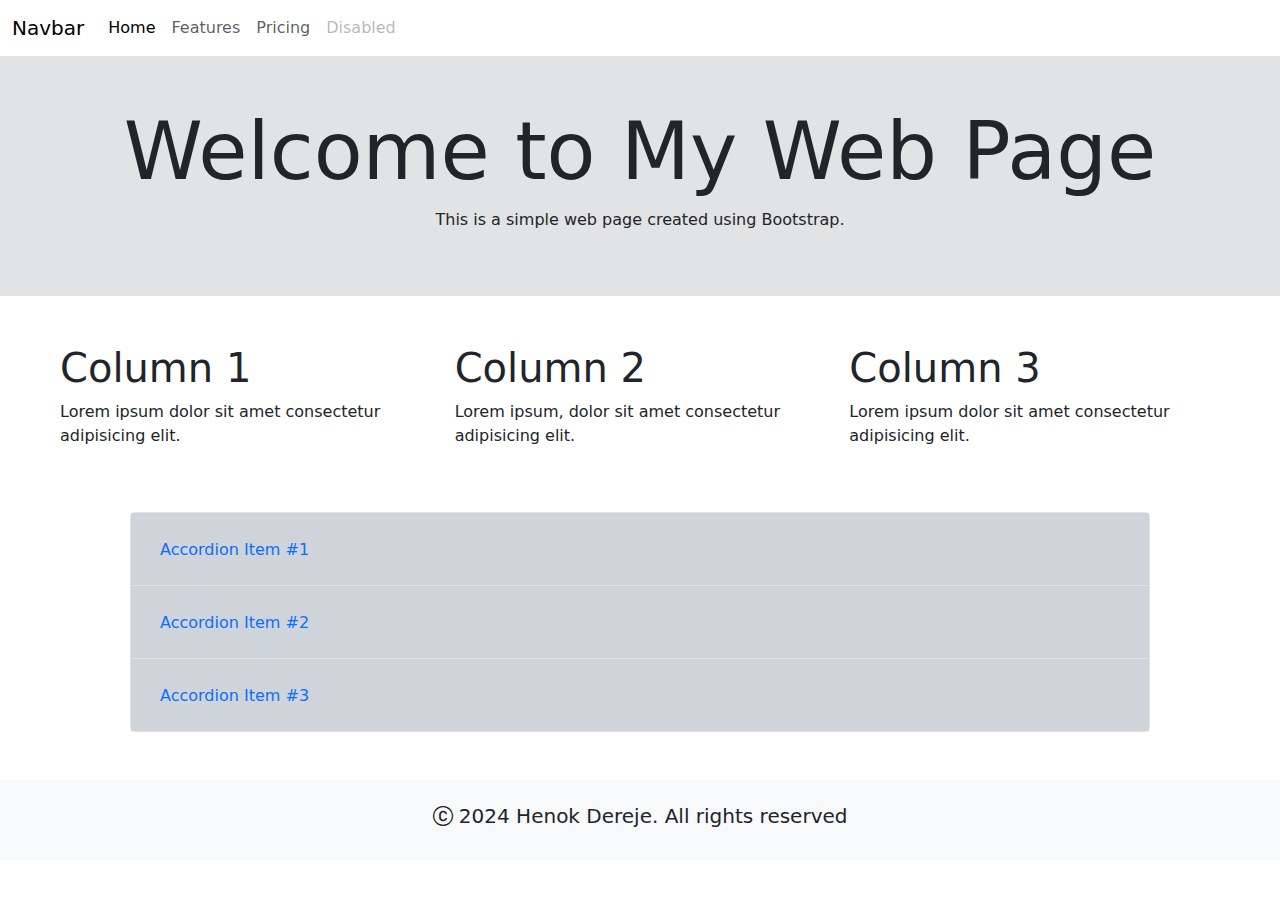
<file: simple bootstrap webpage/index.html>
<!DOCTYPE html>
<html lang="en">

<head>
    <meta charset="UTF-8">
    <meta name="viewport" content="width=device-width, initial-scale=1.0">
    <title>Simple Bootsrap Web Page</title>
    <link href="https://cdn.jsdelivr.net/npm/bootstrap@5.3.3/dist/css/bootstrap.min.css" rel="stylesheet"
        integrity="sha384-QWTKZyjpPEjISv5WaRU9OFeRpok6YctnYmDr5pNlyT2bRjXh0JMhjY6hW+ALEwIH" crossorigin="anonymous">
    <link rel="stylesheet" href="https://cdn.jsdelivr.net/npm/bootstrap-icons@1.11.3/font/bootstrap-icons.min.css">
</head>

<body>
    <!-- navbar -->
    <nav class="navbar navbar-expand-lg">
        <div class="container-fluid">
            <a class="navbar-brand" href="#">Navbar</a>
            <button class="navbar-toggler" type="button" data-bs-toggle="collapse" data-bs-target="#navbarNavAltMarkup"
                aria-controls="navbarNavAltMarkup" aria-expanded="false" aria-label="Toggle navigation">
                <span class="navbar-toggler-icon"></span>
            </button>
            <div class="collapse navbar-collapse" id="navbarNavAltMarkup">
                <div class="navbar-nav">
                    <a class="nav-link active" aria-current="page" href="#">Home</a>
                    <a class="nav-link" href="#">Features</a>
                    <a class="nav-link" href="#">Pricing</a>
                    <a class="nav-link disabled" aria-disabled="true">Disabled</a>
                </div>
            </div>
        </div>
    </nav>

    <div class="container-fluid bg-secondary-subtle text-center m-0 p-5">
        <h1 class="display-1">Welcome to My Web Page</h1>
        <p>This is a simple web page created using Bootstrap.</p>
    </div>
    <!-- columns -->
    <div class="row m-5">
        <div class="col-md-4">
            <h1>Column 1</h1>
            <p>Lorem ipsum dolor sit amet consectetur adipisicing elit.</p>
        </div>
        <div class="col-md-4">
            <h1>Column 2</h1>
            <p>Lorem ipsum, dolor sit amet consectetur adipisicing elit.</p>
        </div>
        <div class="col-md-4">
            <h1>Column 3</h1>
            <p>Lorem ipsum dolor sit amet consectetur adipisicing elit.</p>
        </div>
    </div>
    <!-- accordion -->
    <div class="container">
        <div class="accordion m-5" id="accordionExample">
            <div class="accordion-item">
                <h2 class="accordion-header bg-dark-subtle p-3">
                    <button class="btn btn-link text-decoration-none" type="button" data-bs-toggle="collapse"
                        data-bs-target="#collapseOne" aria-expanded="true" aria-controls="collapseOne">
                        Accordion Item #1
                    </button>
                </h2>
                <div id="collapseOne" class="accordion-collapse collapse" data-bs-parent="#accordionExample">
                    <div class="accordion-body">
                        <strong>This is the first item's accordion body.</strong> It is shown by default, until the
                        collapse
                        plugin adds the appropriate classes that we use to style each element. These classes control the
                        overall appearance, as well as the showing and hiding via CSS transitions. You can modify any of
                        this with custom CSS or overriding our default variables. It's also worth noting that just about
                        any
                        HTML can go within the <code>.accordion-body</code>, though the transition does limit overflow.
                    </div>
                </div>
            </div>
            <div class="accordion-item">
                <h2 class="accordion-header bg-dark-subtle p-3">
                    <button class="btn btn-link text-decoration-none" type="button" data-bs-toggle="collapse"
                        data-bs-target="#collapseTwo" aria-expanded="false" aria-controls="collapseTwo">
                        Accordion Item #2
                    </button>
                </h2>
                <div id="collapseTwo" class="accordion-collapse collapse" data-bs-parent="#accordionExample">
                    <div class="accordion-body">
                        <strong>This is the second item's accordion body.</strong> It is hidden by default, until the
                        collapse plugin adds the appropriate classes that we use to style each element. These classes
                        control the overall appearance, as well as the showing and hiding via CSS transitions. You can
                        modify any of this with custom CSS or overriding our default variables. It's also worth noting
                        that
                        just about any HTML can go within the <code>.accordion-body</code>, though the transition does
                        limit
                        overflow.
                    </div>
                </div>
            </div>
            <div class="accordion-item">
                <h2 class="accordion-header bg-dark-subtle p-3">
                    <button class="btn btn-link text-decoration-none" type="button" data-bs-toggle="collapse"
                        data-bs-target="#collapseThree" aria-expanded="false" aria-controls="collapseThree">
                        Accordion Item #3
                    </button>
                </h2>
                <div id="collapseThree" class="accordion-collapse collapse" data-bs-parent="#accordionExample">
                    <div class="accordion-body">
                        <strong>This is the third item's accordion body.</strong> It is hidden by default, until the
                        collapse plugin adds the appropriate classes that we use to style each element. These classes
                        control the overall appearance, as well as the showing and hiding via CSS transitions. You can
                        modify any of this with custom CSS or overriding our default variables. It's also worth noting
                        that
                        just about any HTML can go within the <code>.accordion-body</code>, though the transition does
                        limit
                        overflow.
                    </div>
                </div>
            </div>
        </div>
    </div>
    <!-- footer -->
    <div class="container-fluid mb-0 bg-light p-4">
        <div class="text-center align-items-center">
            <h4 class="lead text-dark"><i class="bi bi-c-circle"></i> 2024 Henok Dereje. All rights reserved</h4>
        </div>
    </div>







    <script src="https://cdn.jsdelivr.net/npm/bootstrap@5.3.3/dist/js/bootstrap.bundle.min.js"
        integrity="sha384-YvpcrYf0tY3lHB60NNkmXc5s9fDVZLESaAA55NDzOxhy9GkcIdslK1eN7N6jIeHz"
        crossorigin="anonymous"></script>
</body>

</html>
</file>
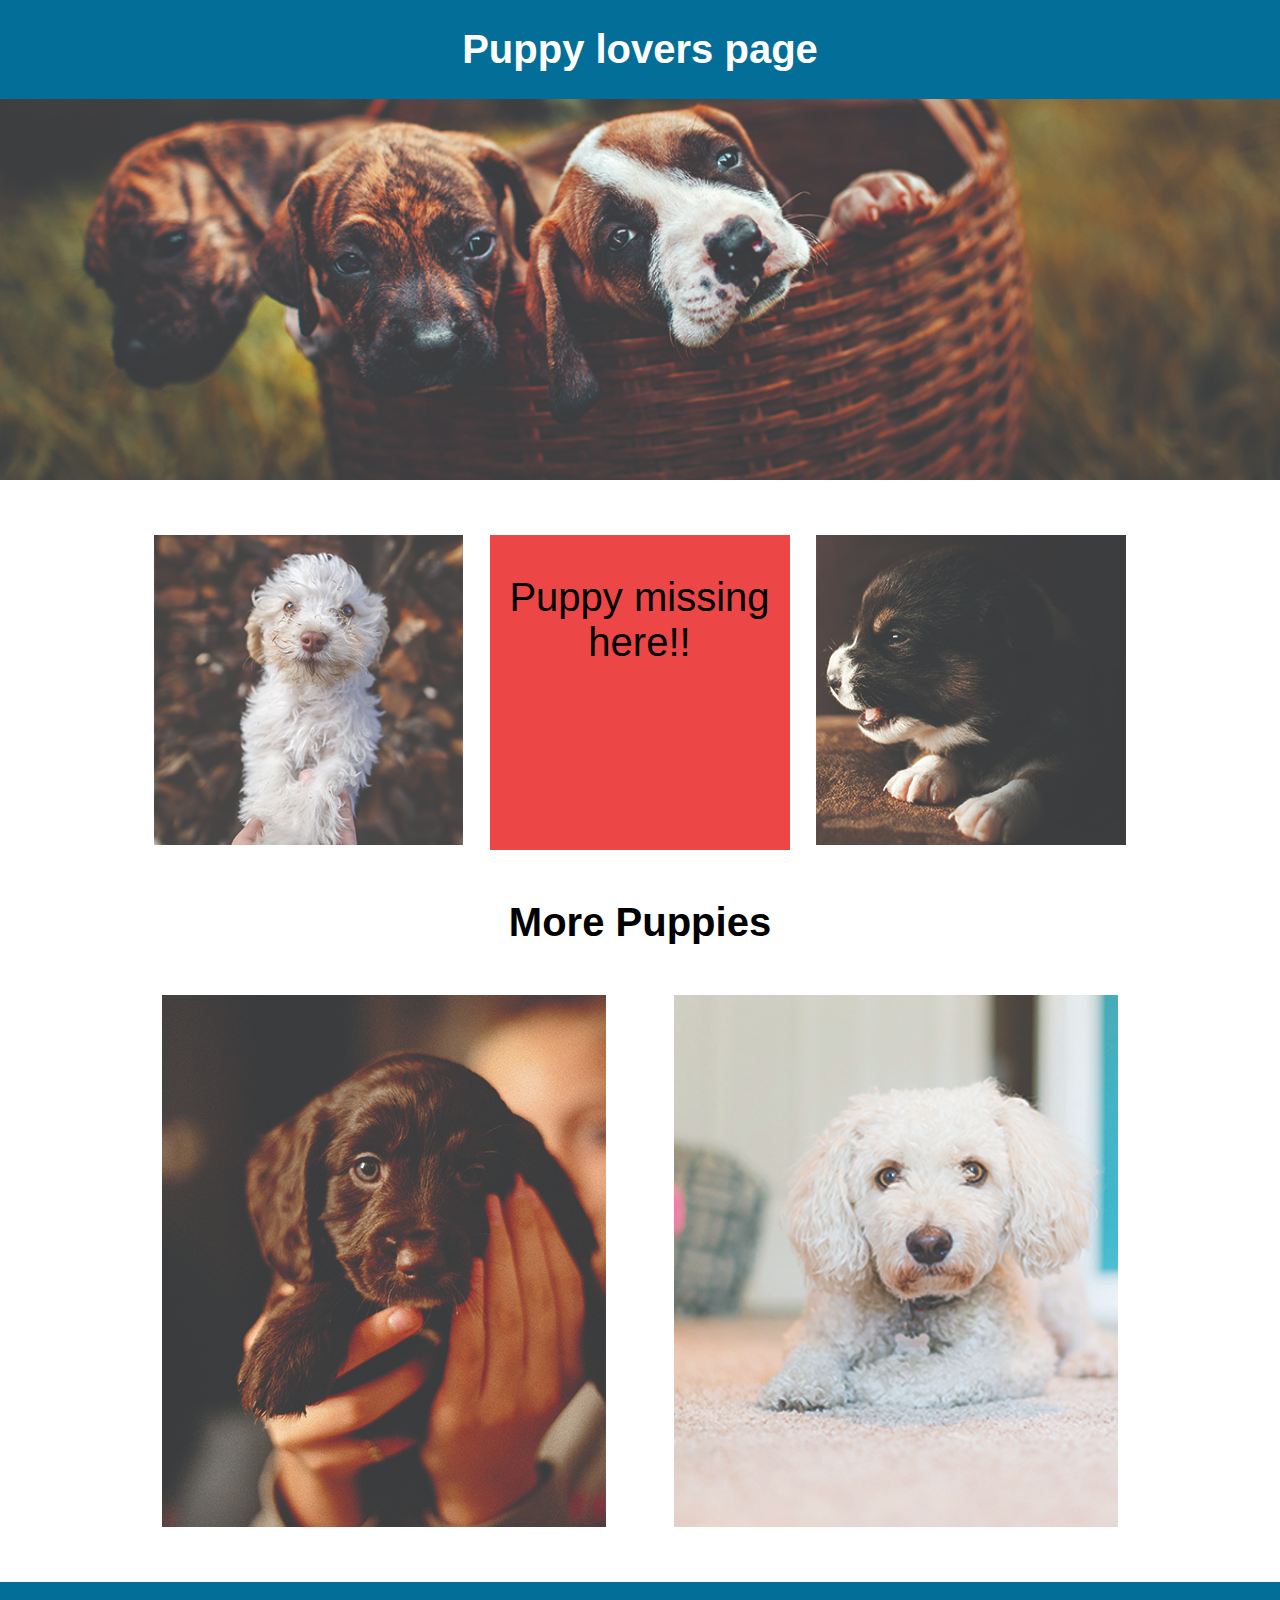
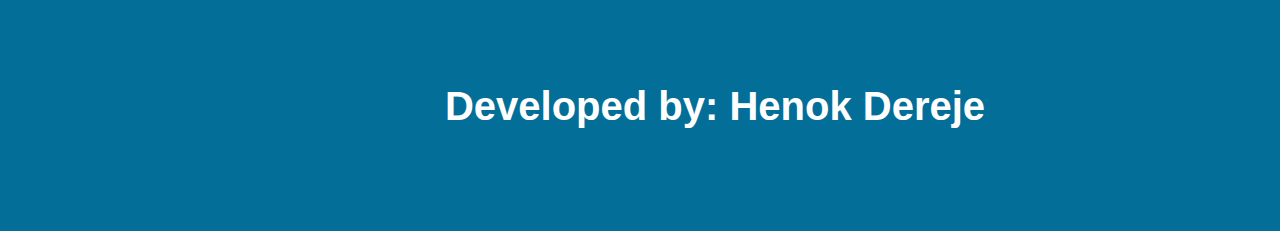
<file: puppy-Lovers-Designes-updated-non-responsive 3/images/puppies.html>
<!DOCTYPE html>
<html lang="en">

<head>
    <meta charset="UTF-8">
    <meta name="viewport" content="width=device-width, initial-scale=1.0">
    <title>Puppy Lovers Pages</title>
    <link rel="stylesheet" href="puppy.css">
</head>

<body>


    <header>
        <div class="heading">
            <h1>Puppy lovers page</h1>
        </div>
        <img src="banner-puppies.jpg" class="banner-img">
    </header>


    <div class="container1">
        <div class="puppy1">
            <img src="puppy-1.jpg">
        </div>
        <div class="text">
            <p>Puppy missing here!!</p>
        </div>
        <div class="puppy2">
            <img src="puppy-2.jpg">
        </div>
    </div>


    <h1 class="more-puppies">More Puppies</h1>
    <div class="container2">
        <div class="puppy3">
            <img src="puppy-3.jpg">
        </div>
        <div class="puppy4">
            <img src="puppy-4.jpg">
        </div>
    </div>

    <div class="footer">
        <footer>
            <h1>Developed by: Henok Dereje</h1>
        </footer>
    </div>


</body>

</html>
</file>
<file: puppy-Lovers-Designes-updated-non-responsive 3/images/puppy.css>
body {
    margin: 0;
    font-size: 20px;
    font-family: sans-serif;
}

.heading {
    position: fixed;
    top: 0;
    background-color: rgb(3, 110, 152);
    color: #fff;
    width: 100%;
    text-align: center;
}

.banner-img {
    width: 100%;
    margin-bottom: 50px;
}

.container1 {
    width: 80%;
    display: flex;
    justify-content: space-evenly;
    margin-left: auto;
    margin-right: auto;
}

.text {
    font-size: 2em;
    width: 300px;
    text-align: center;
    vertical-align: center;
    background-color: rgb(237, 70, 70);
}

.more-puppies {
    margin: 50px auto;
    text-align: center;
}

.container2 {
    margin-left: auto;
    margin-right: auto;
    width: 80%;
    display: flex;
    justify-content: space-around;
}

.footer {
    background-color: rgb(3, 110, 152);
    color: #fff;
    text-align: center;
    width: 100%;
    height: 50%;
    padding: 75px;
    margin-top: 50px;
}
</file>
